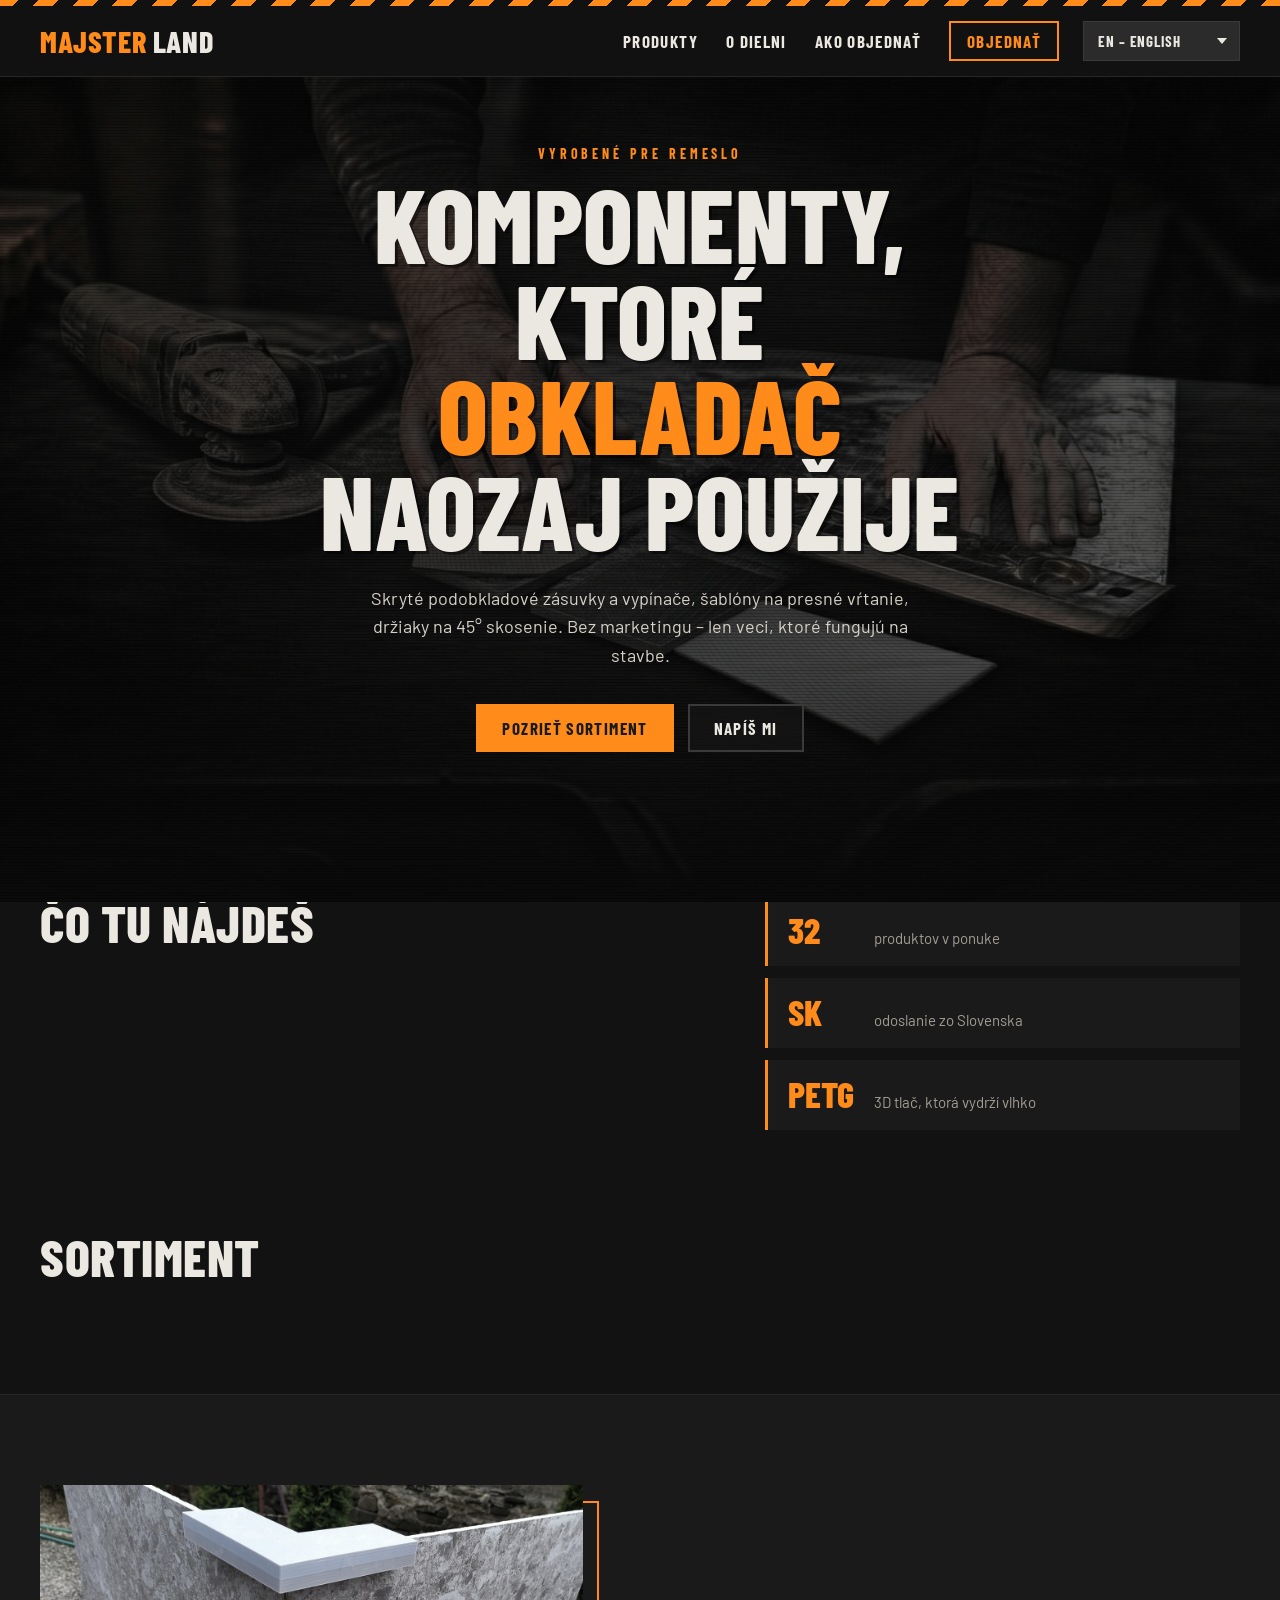
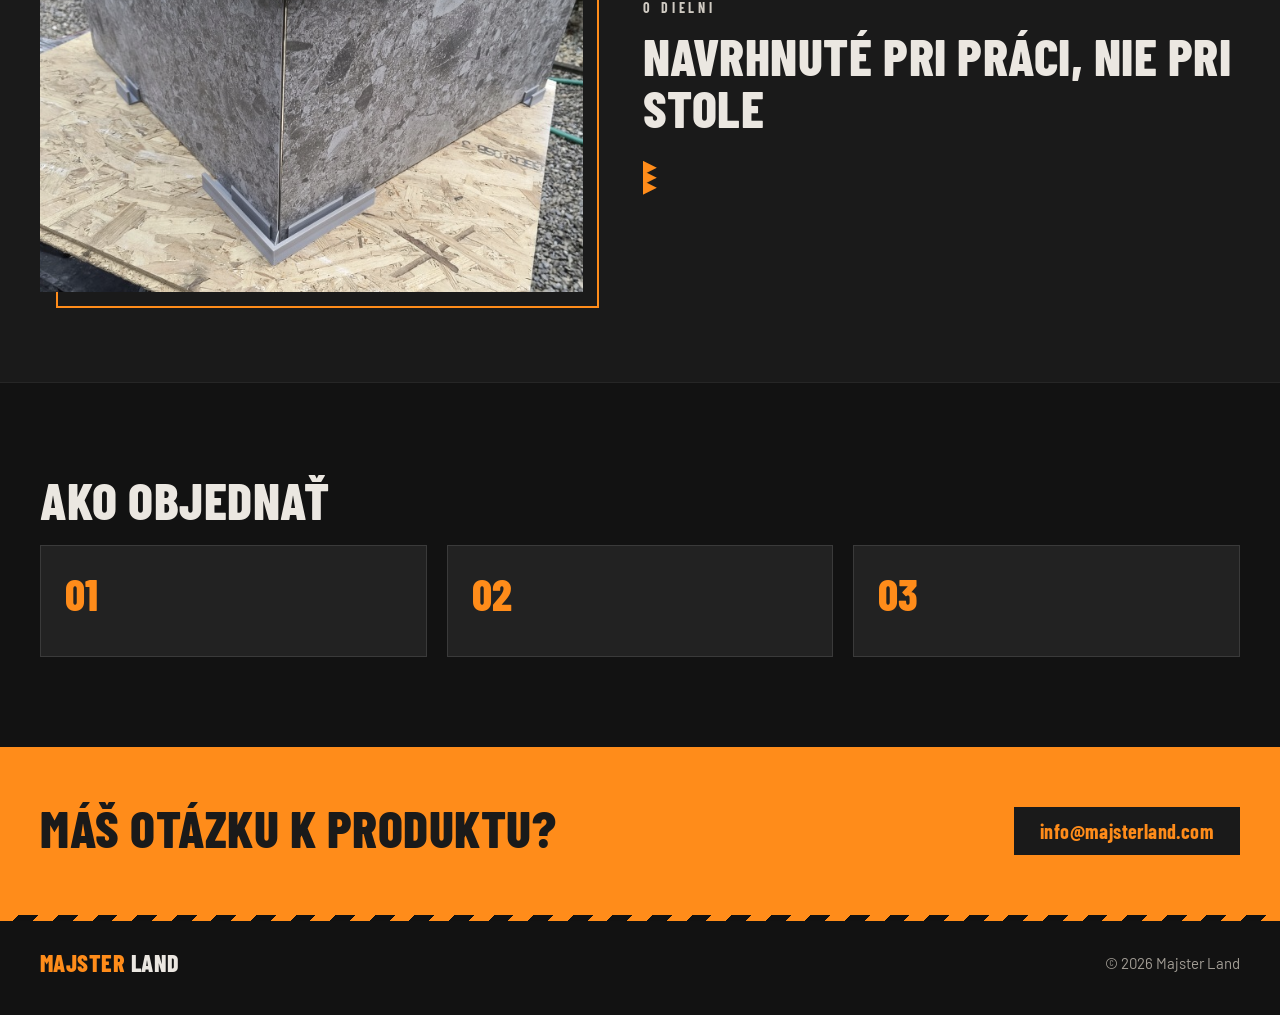
<file: index.html>
<!DOCTYPE html>
<html lang="sk">
<head>
  <meta charset="utf-8">
  <meta name="viewport" content="width=device-width, initial-scale=1">
  <title>Majster Land – komponenty a prípravky pre obkladačov</title>
  <meta name="description" content="Skryté podobkladové zásuvky, vypínače a ventilátory, šablóny na vŕtanie, držiaky na 45° skosenie. Vyrobené pre obkladačov, predaj cez Allegro.">
  <meta property="og:title" content="Majster Land – komponenty pre obkladačov">
  <meta property="og:description" content="Skryté zásuvky, vypínače, ventilátory, šablóny a prípravky. Veci, ktoré fungujú na stavbe.">
  <meta property="og:image" content="img/hero.jpg?v=2">
  <link rel="alternate" hreflang="sk" href="?lang=sk">
  <link rel="alternate" hreflang="cs" href="?lang=cs">
  <link rel="alternate" hreflang="pl" href="?lang=pl">
  <link rel="alternate" hreflang="hu" href="?lang=hu">
  <link rel="alternate" hreflang="en" href="?lang=en">
  <link rel="icon" href="img/favicon.svg" type="image/svg+xml">
  <link rel="preconnect" href="https://fonts.googleapis.com">
  <link rel="preconnect" href="https://fonts.gstatic.com" crossorigin>
  <link href="https://fonts.googleapis.com/css2?family=Barlow+Condensed:wght@500;600;700;800&family=Barlow:wght@400;500;600&display=swap" rel="stylesheet">
  <link rel="stylesheet" href="css/style.css?v=9a5c507e">
</head>
<body>

<header class="top">
  <div class="stripe" aria-hidden="true"></div>
  <div class="top__inner wrap">
    <a href="#" class="logo" aria-label="Majster Land"><span class="logo__a">Majster</span> <span class="logo__b">Land</span></a>
    <nav id="nav" class="nav">
      <a href="#sortiment" data-i18n="nav.produkty">Produkty</a>
      <a href="#dielna" data-i18n="nav.dielna">O dielni</a>
      <a href="#objednavka" data-i18n="nav.objednavka">Ako objednať</a>
      <a href="https://allegro.sk/pouzivatel/Majster_Land" class="btn btn--outline" data-profil target="_blank" rel="noopener" data-i18n="nav.objednat">Objednať</a>
    </nav>
    <div class="lang">
      <label for="lang" class="sr-only" data-i18n="lang.label">Jazyk</label>
      <select id="lang" class="lang__select">
        <option value="sk">SK – Slovenčina</option>
        <option value="cs">CZ – Čeština</option>
        <option value="pl">PL – Polski</option>
        <option value="hu">HU – Magyar</option>
        <option value="en">EN – English</option>
      </select>
    </div>
    <button class="burger" aria-label="Menu" data-i18n-aria="menu" aria-expanded="false" aria-controls="nav"><span></span><span></span><span></span></button>
  </div>
</header>

<main>
  <!-- HERO -->
  <section class="hero">
    <div class="hero__bg" aria-hidden="true"></div>
    <div class="hero__inner wrap">
      <p class="eyebrow" data-i18n="hero.eyebrow">Vyrobené pre remeslo</p>
      <h1 class="hero__title" data-i18n-html="hero.title">Komponenty, ktoré <em>obkladač</em> naozaj použije</h1>
      <p class="hero__lead" data-i18n="hero.lead">Skryté podobkladové zásuvky a vypínače, šablóny na presné vŕtanie, držiaky na 45° skosenie. Bez marketingu – len veci, ktoré fungujú na stavbe.</p>
      <div class="hero__cta">
        <a href="#sortiment" class="btn btn--solid" data-i18n="hero.cta1">Pozrieť sortiment</a>
        <a href="#kontakt" class="btn btn--dark" data-i18n="hero.cta2">Napíš mi</a>
      </div>
    </div>
  </section>

  <!-- KATEGÓRIE -->
  <section class="cats wrap">
    <div class="cats__grid" id="cats"></div>
  </section>

  <!-- ÚVOD -->
  <section class="intro wrap">
    <div class="intro__text">
      <h2 class="h2" data-i18n="intro.title">Čo tu nájdeš</h2>
      <p data-i18n="intro.p1"></p>
      <p data-i18n="intro.p2"></p>
    </div>
    <ul class="intro__facts">
      <li><strong id="fact-count">32</strong><span data-i18n="fact.produkty">produktov v ponuke</span></li>
      <li><strong>SK</strong><span data-i18n="fact.sk">odoslanie zo Slovenska</span></li>
      <li><strong>PETG</strong><span data-i18n="fact.petg">3D tlač, ktorá vydrží vlhko</span></li>
    </ul>
  </section>

  <!-- SORTIMENT -->
  <section class="shop wrap" id="sortiment">
    <div class="shop__head">
      <h2 class="h2" data-i18n="shop.title">Sortiment</h2>
      <div class="filters" id="filters" role="group" data-i18n-aria="shop.filter"></div>
    </div>
    <p class="shop__count"><span id="count" aria-live="polite"></span> <span class="shop__mena" id="mena"></span></p>
    <div class="grid" id="grid"></div>
    <noscript><p class="shop__count">Na zobrazenie produktov treba zapnúť JavaScript. Celú ponuku nájdeš aj na <a href="https://allegro.sk/pouzivatel/Majster_Land">Allegre</a>.</p></noscript>
  </section>

  <!-- O DIELNI -->
  <section class="workshop" id="dielna">
    <div class="wrap workshop__inner">
      <div class="workshop__img">
        <img src="img/produkty/18585178853.jpg" data-i18n-alt="dielna.alt" alt="Roh z dlažby lepený v 90° držiaku" loading="lazy">
      </div>
      <div class="workshop__text">
        <p class="eyebrow" data-i18n="dielna.eyebrow">O dielni</p>
        <h2 class="h2" data-i18n="dielna.title">Navrhnuté pri práci, nie pri stole</h2>
        <p data-i18n="dielna.p1"></p>
        <p data-i18n-html="dielna.p2"></p>
        <ul class="checks">
          <li data-i18n="dielna.c1"></li>
          <li data-i18n="dielna.c2"></li>
          <li data-i18n="dielna.c3"></li>
        </ul>
      </div>
    </div>
  </section>

  <!-- AKO OBJEDNAŤ -->
  <section class="how wrap" id="objednavka">
    <h2 class="h2" data-i18n="how.title">Ako objednať</h2>
    <ol class="steps">
      <li><span class="steps__n">01</span><h3 data-i18n="how.1t"></h3><p data-i18n="how.1p"></p></li>
      <li><span class="steps__n">02</span><h3 data-i18n="how.2t"></h3><p data-i18n="how.2p"></p></li>
      <li><span class="steps__n">03</span><h3 data-i18n="how.3t"></h3><p data-i18n="how.3p"></p></li>
    </ol>
  </section>

  <!-- KONTAKT -->
  <section class="contact" id="kontakt">
    <div class="wrap contact__inner">
      <div>
        <h2 class="h2" data-i18n="kontakt.title">Máš otázku k produktu?</h2>
        <p data-i18n="kontakt.p"></p>
      </div>
      <a href="mailto:info@majsterland.com" class="btn btn--solid btn--mail" data-email>info@majsterland.com</a>
    </div>
  </section>
</main>

<footer class="foot">
  <div class="stripe" aria-hidden="true"></div>
  <div class="wrap foot__inner">
    <a href="#" class="logo"><span class="logo__a">Majster</span> <span class="logo__b">Land</span></a>
    <p data-i18n-html="foot.text"></p>
    <p class="foot__copy">© <span id="year">2026</span> Majster Land</p>
  </div>
</footer>

<!-- DETAIL PRODUKTU -->
<dialog class="modal" id="modal" aria-labelledby="m-title">
  <button class="modal__close" id="m-close" data-i18n-aria="close" aria-label="Zavrieť">×</button>
  <div class="modal__body">
    <div class="modal__img"><img id="m-img" alt=""></div>
    <div class="modal__info">
      <p class="eyebrow" id="m-cat"></p>
      <h3 class="modal__title" id="m-title"></h3>
      <p class="modal__price" id="m-price"></p>
      <p class="modal__mena" id="m-mena"></p>
      <p id="m-desc"></p>
      <ul class="specs" id="m-specs"></ul>
      <a class="btn btn--solid btn--wide" id="m-buy" target="_blank" rel="noopener" data-i18n="buy">Kúpiť na Allegre</a>
    </div>
  </div>
</dialog>

<script src="data/produkty.js?v=7832d1a2"></script>
<script src="js/i18n.js?v=250822aa"></script>
<script src="js/app.js?v=681aad5c"></script>
</body>
</html>
</file>
<file: css/style.css>
/* Majster Land – tmavý dielenský štýl, oranžové akcenty */
:root {
  --bg: #121212;
  --bg-2: #1a1a1a;
  --panel: #222;
  --panel-2: #2b2b2b;
  --line: #3a3a3a;
  --text: #ebe7e1;
  --muted: #a29d95;
  --orange: #ff8c1a;
  --orange-2: #ffa340;
  --font-head: "Barlow Condensed", "Arial Narrow", Impact, sans-serif;
  --font-body: "Barlow", system-ui, -apple-system, "Segoe UI", sans-serif;
  --wrap: 1200px;
}

*, *::before, *::after { box-sizing: border-box; }
html { scroll-behavior: smooth; scroll-padding-top: 80px; }
body {
  margin: 0;
  background: var(--bg);
  color: var(--text);
  font: 400 17px/1.6 var(--font-body);
  -webkit-font-smoothing: antialiased;
}
img { max-width: 100%; display: block; }
a { color: var(--orange); }
button { font: inherit; color: inherit; }

.wrap { width: min(var(--wrap), 100% - 40px); margin-inline: auto; }

.h2 {
  font: 800 clamp(34px, 5vw, 52px)/1 var(--font-head);
  text-transform: uppercase;
  letter-spacing: .01em;
  margin: 0 0 20px;
}

.eyebrow {
  font: 700 14px/1 var(--font-head);
  text-transform: uppercase;
  letter-spacing: .28em;
  color: var(--orange);
  margin: 0 0 14px;
}

/* ---------- výstražný pruh ---------- */
.stripe {
  height: 6px;
  background: repeating-linear-gradient(-45deg, var(--orange) 0 14px, #111 14px 28px);
}

/* ---------- tlačidlá ---------- */
.btn {
  display: inline-flex;
  align-items: center;
  justify-content: center;
  gap: 8px;
  min-height: 48px;
  padding: 0 24px;
  font: 700 17px/1 var(--font-head);
  text-transform: uppercase;
  letter-spacing: .08em;
  text-decoration: none;
  border: 2px solid transparent;
  cursor: pointer;
  transition: background .15s, color .15s, border-color .15s, transform .15s;
}
.btn:active { transform: translateY(1px); }
.btn--solid { background: var(--orange); color: #1a1a1a; }
.btn--solid:hover { background: var(--orange-2); }
.btn--outline { border-color: var(--orange); color: var(--orange); min-height: 40px; padding: 0 16px; }
.btn--outline:hover { background: var(--orange); color: #1a1a1a; }
.btn--dark { background: rgba(20,20,20,.75); border-color: var(--line); color: var(--text); }
.btn--dark:hover { border-color: var(--text); }
.btn--wide { width: 100%; }
.btn:focus-visible, .filter:focus-visible, .cat:focus-visible, .card button:focus-visible, .nav a:focus-visible {
  outline: 3px solid var(--orange-2);
  outline-offset: 2px;
}

/* ---------- hlavička ---------- */
.top {
  position: sticky;
  top: 0;
  z-index: 20;
  background: rgba(18,18,18,.94);
  backdrop-filter: blur(6px);
  border-bottom: 1px solid #262626;
}
.top__inner { display: flex; align-items: center; height: 70px; }

.logo {
  font: 800 30px/1 var(--font-head);
  text-transform: uppercase;
  letter-spacing: .02em;
  text-decoration: none;
  white-space: nowrap;
}
.logo__a { color: var(--orange); }
.logo__b { color: var(--text); }

.nav { display: flex; align-items: center; gap: 28px; margin-left: auto; }
.nav a:not(.btn) {
  font: 700 17px/1 var(--font-head);
  text-transform: uppercase;
  letter-spacing: .08em;
  color: var(--text);
  text-decoration: none;
}
.nav a:not(.btn):hover { color: var(--orange); }

.burger { display: none; background: none; border: 0; padding: 10px; cursor: pointer; }
.burger span { display: block; width: 26px; height: 3px; background: var(--text); margin: 5px 0; }

/* ---------- prepínač jazyka ---------- */
.sr-only { position: absolute; width: 1px; height: 1px; padding: 0; margin: -1px; overflow: hidden; clip: rect(0 0 0 0); white-space: nowrap; border: 0; }
.lang { margin-left: 24px; }
.lang__select {
  appearance: none;
  -webkit-appearance: none;
  height: 40px;
  padding: 0 34px 0 14px;
  background: var(--panel-2) url("data:image/svg+xml,%3Csvg xmlns='http://www.w3.org/2000/svg' width='10' height='6'%3E%3Cpath d='M0 0h10L5 6z' fill='%23ebe7e1'/%3E%3C/svg%3E") no-repeat right 12px center;
  border: 1px solid var(--line);
  color: var(--text);
  font: 700 15px/1 var(--font-head);
  text-transform: uppercase;
  letter-spacing: .06em;
  cursor: pointer;
}
.lang__select:hover { border-color: var(--text); }
.lang__select:focus-visible { outline: 3px solid var(--orange-2); outline-offset: 2px; }
.lang__select option { background: var(--panel); color: var(--text); text-transform: none; }
.shop__mena { color: var(--muted); }
.shop__mena:empty { display: none; }
.modal__mena { font-size: 14px; color: var(--muted); margin: -10px 0 16px; }
.modal__mena:empty { display: none; }

/* ---------- hero ---------- */
.hero {
  position: relative;
  min-height: clamp(540px, 76vh, 720px);
  display: flex;
  align-items: center;
  overflow: hidden;
  isolation: isolate;
}
.hero__bg {
  position: absolute;
  inset: 0;
  z-index: -1;
  background:
    repeating-linear-gradient(0deg, rgba(0,0,0,.18) 0 1px, transparent 1px 3px),
    radial-gradient(ellipse at center, rgba(14,14,14,.82) 0%, rgba(14,14,14,.6) 60%, rgba(14,14,14,.45) 100%),
    linear-gradient(0deg, var(--bg) 0%, transparent 30%),
    url("../img/hero.jpg?v=2") center / cover no-repeat;
  filter: saturate(.6) contrast(1.05);
}
.hero__inner { padding: 70px 0 150px; text-align: center; }
.hero__title {
  font: 800 clamp(38px, 8.4vw, 104px)/.92 var(--font-head);
  text-transform: uppercase;
  letter-spacing: .005em;
  max-width: 14ch;
  margin: 0 auto 26px;
  text-shadow: 3px 3px 0 rgba(0,0,0,.45);
}
.hero__title em { font-style: normal; color: var(--orange); }
.hero__lead { max-width: 560px; font-size: 18px; color: #d6d1c9; margin: 0 auto 34px; }
.hero__cta { display: flex; flex-wrap: wrap; justify-content: center; gap: 14px; }

/* ---------- kategórie ---------- */
.cats { position: relative; z-index: 2; margin-top: -96px; }
.cats__grid { display: grid; grid-template-columns: repeat(3, 1fr); gap: 14px; }
.cats__grid > * { min-width: 0; }
.cat {
  display: block;
  position: relative;
  padding: 22px 20px 20px;
  background: var(--panel);
  border: 1px solid var(--line);
  border-top: 3px solid var(--line);
  text-decoration: none;
  color: var(--text);
  transition: border-color .15s, transform .15s, background .15s;
}
.cat:hover { border-top-color: var(--orange); background: var(--panel-2); transform: translateY(-3px); }
.cat__n { position: absolute; top: 16px; right: 18px; font: 700 14px/1 var(--font-head); color: var(--muted); }
.cat__title { font: 800 22px/1.05 var(--font-head); text-transform: uppercase; margin: 0 0 8px; padding-right: 22px; overflow-wrap: break-word; hyphens: auto; }
.cat__desc { font-size: 14px; line-height: 1.4; color: var(--muted); margin: 0; }

/* ---------- úvod ---------- */
.intro {
  display: grid;
  grid-template-columns: 1.4fr 1fr;
  gap: 60px;
  padding: 90px 0 40px;
  align-items: start;
}
.intro__text p { color: #cfcac2; margin: 0 0 16px; max-width: 62ch; }
.intro__facts { list-style: none; margin: 0; padding: 0; display: grid; gap: 12px; }
.intro__facts li {
  display: flex;
  align-items: baseline;
  gap: 16px;
  padding: 16px 20px;
  background: var(--bg-2);
  border-left: 3px solid var(--orange);
}
.intro__facts strong { font: 800 36px/1 var(--font-head); color: var(--orange); min-width: 70px; }
.intro__facts span { color: var(--muted); font-size: 15px; }

/* ---------- sortiment ---------- */
.shop { padding: 60px 0 90px; }
.shop__head { display: flex; flex-wrap: wrap; align-items: end; justify-content: space-between; gap: 20px; }
.shop__head .h2 { margin: 0; }
.shop__count { color: var(--muted); font-size: 15px; margin: 18px 0 22px; }

.filters { display: flex; flex-wrap: wrap; gap: 8px; }
.filter {
  padding: 9px 14px;
  background: var(--bg-2);
  border: 1px solid var(--line);
  font: 700 15px/1 var(--font-head);
  text-transform: uppercase;
  letter-spacing: .05em;
  cursor: pointer;
  transition: background .15s, border-color .15s, color .15s;
}
.filter:hover { border-color: var(--text); }
.filter.is-on { background: var(--orange); border-color: var(--orange); color: #1a1a1a; }

.grid { display: grid; grid-template-columns: repeat(auto-fill, minmax(min(270px, 100%), 1fr)); gap: 20px; }

.card {
  display: flex;
  flex-direction: column;
  background: var(--panel);
  border: 1px solid var(--line);
  transition: border-color .15s, transform .15s;
}
.card:hover { border-color: #555; transform: translateY(-3px); }
.card[hidden] { display: none; }

.card__img {
  position: relative;
  display: block;
  padding: 0;
  border: 0;
  border-bottom: 3px solid var(--orange);
  background: #d8d5d0;
  aspect-ratio: 1 / 1;
  overflow: hidden;
  cursor: zoom-in;
}
.card__img img { width: 100%; height: 100%; object-fit: cover; transition: transform .3s; }
.card:hover .card__img img { transform: scale(1.04); }
.card__tag {
  position: absolute;
  left: 0;
  bottom: 0;
  padding: 6px 10px;
  background: rgba(18,18,18,.88);
  font: 700 12px/1 var(--font-head);
  text-transform: uppercase;
  letter-spacing: .1em;
  color: var(--orange);
}

.card__body { display: flex; flex-direction: column; flex: 1; padding: 18px 18px 18px; }
.card__title { margin: 0 0 8px; }
.card__title button {
  padding: 0;
  background: none;
  border: 0;
  text-align: left;
  font: 800 21px/1.08 var(--font-head);
  text-transform: uppercase;
  cursor: pointer;
}
.card__title button:hover { color: var(--orange); }
.card__desc { font-size: 15px; line-height: 1.45; color: var(--muted); margin: 0 0 16px; flex: 1; }
.card__foot { display: flex; align-items: center; justify-content: space-between; margin-bottom: 14px; }
.card__price { font: 800 28px/1 var(--font-head); color: var(--orange); }
.card__more {
  background: none;
  border: 0;
  padding: 4px 0;
  font: 700 14px/1 var(--font-head);
  text-transform: uppercase;
  letter-spacing: .1em;
  color: var(--text);
  cursor: pointer;
}
.card__more:hover { color: var(--orange); }
.card .btn { min-height: 44px; font-size: 16px; }

/* ---------- o dielni ---------- */
.workshop { background: var(--bg-2); border-block: 1px solid #262626; }
.workshop__inner { display: grid; grid-template-columns: 1fr 1.1fr; gap: 60px; align-items: center; padding: 90px 0; }
.workshop__img { position: relative; }
.workshop__img::after {
  content: "";
  position: absolute;
  inset: 16px -16px -16px 16px;
  border: 2px solid var(--orange);
  z-index: 0;
}
.workshop__img img { position: relative; z-index: 1; width: 100%; aspect-ratio: 4 / 3; object-fit: cover; filter: saturate(.75); }
.workshop__text p { color: #cfcac2; max-width: 60ch; }
.checks { list-style: none; padding: 0; margin: 24px 0 0; display: grid; gap: 10px; }
.checks li {
  position: relative;
  padding-left: 30px;
  font: 700 18px/1.3 var(--font-head);
  text-transform: uppercase;
  letter-spacing: .04em;
}
.checks li::before {
  content: "";
  position: absolute;
  left: 0;
  top: 4px;
  width: 14px;
  height: 14px;
  background: var(--orange);
  clip-path: polygon(0 0, 100% 50%, 0 100%);
}

/* ---------- ako objednať ---------- */
.how { padding: 90px 0; }
.steps { list-style: none; padding: 0; margin: 10px 0 0; display: grid; grid-template-columns: repeat(3, 1fr); gap: 20px; }
.steps li { padding: 26px 24px; background: var(--panel); border: 1px solid var(--line); }
.steps__n { font: 800 44px/1 var(--font-head); color: var(--orange); }
.steps h3 { font: 800 24px/1.1 var(--font-head); text-transform: uppercase; margin: 12px 0 8px; }
.steps p { margin: 0; color: var(--muted); font-size: 16px; }

/* ---------- kontakt ---------- */
.contact { background: var(--orange); color: #1a1a1a; }
.contact__inner { display: flex; flex-wrap: wrap; align-items: center; justify-content: space-between; gap: 24px; padding: 54px 0; }
.contact .h2 { margin-bottom: 8px; }
.contact p { margin: 0; font-size: 18px; }
.contact .btn--solid { background: #1a1a1a; color: var(--orange); }
.contact .btn--solid:hover { background: #000; }
.btn--mail { text-transform: none; letter-spacing: .02em; font-size: 20px; }
.workshop__text a { color: var(--orange); }

/* ---------- pätička ---------- */
.foot__inner { display: flex; flex-wrap: wrap; align-items: center; justify-content: space-between; gap: 16px; padding: 30px 0 40px; color: var(--muted); font-size: 15px; }
.foot__inner p { margin: 0; }
.foot .logo { font-size: 24px; }

/* ---------- detail (modal) ---------- */
.modal {
  width: min(980px, 100% - 24px);
  max-height: calc(100vh - 24px);
  padding: 0;
  background: var(--panel);
  color: var(--text);
  border: 1px solid var(--line);
  border-top: 4px solid var(--orange);
}
.modal::backdrop { background: rgba(0,0,0,.75); }
.modal__close {
  position: absolute;
  top: 8px;
  right: 10px;
  z-index: 2;
  width: 40px;
  height: 40px;
  background: rgba(18,18,18,.85);
  border: 1px solid var(--line);
  font-size: 26px;
  line-height: 1;
  cursor: pointer;
}
.modal__close:hover { color: var(--orange); }
.modal__body { display: grid; grid-template-columns: 1fr 1fr; }
.modal__img { background: #d8d5d0; }
.modal__img img { width: 100%; height: 100%; max-height: 640px; object-fit: contain; }
.modal__info { padding: 34px 30px 30px; }
.modal__title { font: 800 34px/1 var(--font-head); text-transform: uppercase; margin: 0 0 14px; }
.modal__price { font: 800 38px/1 var(--font-head); color: var(--orange); margin: 0 0 18px; }
.modal__info > p:not(.eyebrow):not(.modal__price) { color: #cfcac2; font-size: 16px; }
.specs { list-style: none; padding: 0; margin: 18px 0 26px; border-top: 1px solid var(--line); }
.specs li { padding: 9px 0; border-bottom: 1px solid var(--line); font-size: 15px; color: #d8d3cb; }

/* ---------- responzívne ---------- */
@media (max-width: 860px) {
  .burger { display: block; margin-left: 6px; }
  .lang { margin-left: auto; }
  .lang__select { height: 38px; padding: 0 28px 0 10px; font-size: 14px; background-position: right 9px center; }
  .nav {
    position: absolute;
    top: 76px;
    left: 0;
    right: 0;
    flex-direction: column;
    align-items: stretch;
    gap: 0;
    padding: 10px 20px 20px;
    background: var(--bg);
    border-bottom: 1px solid var(--line);
    display: none;
  }
  .nav.is-open { display: flex; }
  .nav a:not(.btn) { padding: 14px 0; border-bottom: 1px solid #262626; }
  .nav .btn { margin-top: 14px; }
  .intro, .workshop__inner { grid-template-columns: 1fr; gap: 40px; }
  .steps { grid-template-columns: 1fr; }
  .modal__body { grid-template-columns: 1fr; }
  .modal__img img { max-height: 360px; }
  .hero__bg {
    background:
      repeating-linear-gradient(0deg, rgba(0,0,0,.18) 0 1px, transparent 1px 3px),
      linear-gradient(0deg, rgba(14,14,14,.95) 0%, rgba(14,14,14,.7) 100%),
      url("../img/hero.jpg?v=2") center / cover no-repeat;
  }
}
@media (max-width: 600px) {
  body { font-size: 16px; }
  .cats__grid { grid-template-columns: 1fr; gap: 8px; }
  .cat { padding: 16px 14px; }
  .cat__title { font-size: 17px; }
  .cat__desc { display: none; }
  .logo { font-size: 26px; }
  .hero__inner { padding: 50px 0 130px; }
  .modal__info { padding: 24px 20px; }
}
@media (prefers-reduced-motion: reduce) {
  html { scroll-behavior: auto; }
  *, *::before, *::after { transition: none !important; }
}
</file>
